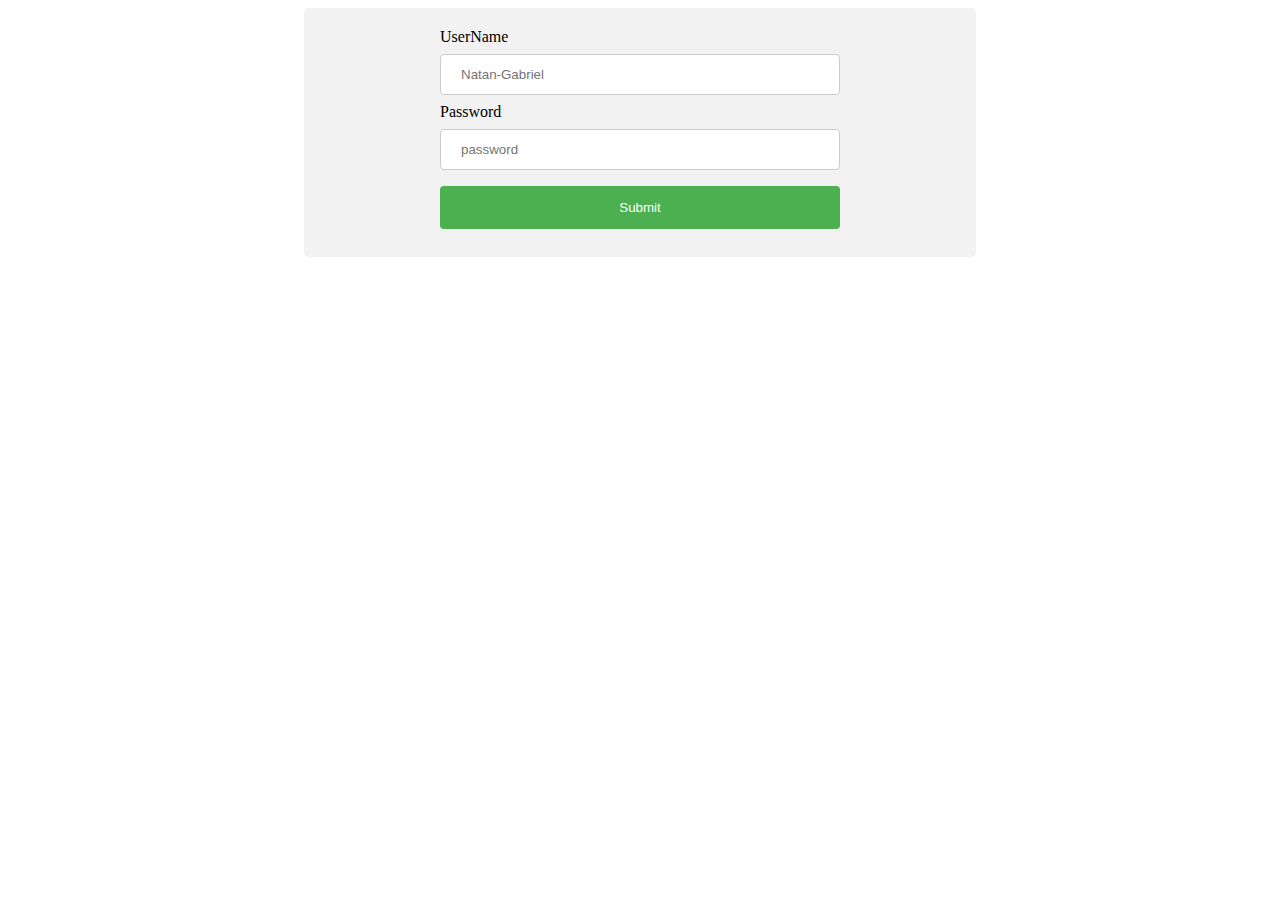
<file: JSP/lab8v12/web/index.html>
<!DOCTYPE html>
<html>
<head>
    <meta charset="UTF-8">
    <title>Insert title here</title>
    <style>
        form {
            margin-left: auto;
            margin-right: auto;
            width: 400px;
        }
        submit {
            margin-left: auto;
            margin-right: auto;

        }
    </style>
    <link rel="stylesheet" type="text/css" href="style.css">
</head>
<body>
<!--
<form action="LoginController" method="post">
    Enter username : <input type="text" name="username"> <BR>
    Enter password : <input type="password" name="password"> <BR>
    <input type="submit" value="Login"/>
</form>
-->
    <div>
        <form action="LoginController" method="post">
            <label for="username">UserName</label>
            <input type="text" id="username" name="username" placeholder="Natan-Gabriel">

            <label for="password">Password</label>
            <input type="password" id="password" name="password" placeholder="password">

            <input type="submit" value="Submit">
        </form>
    </div>


</body></html>
</file>
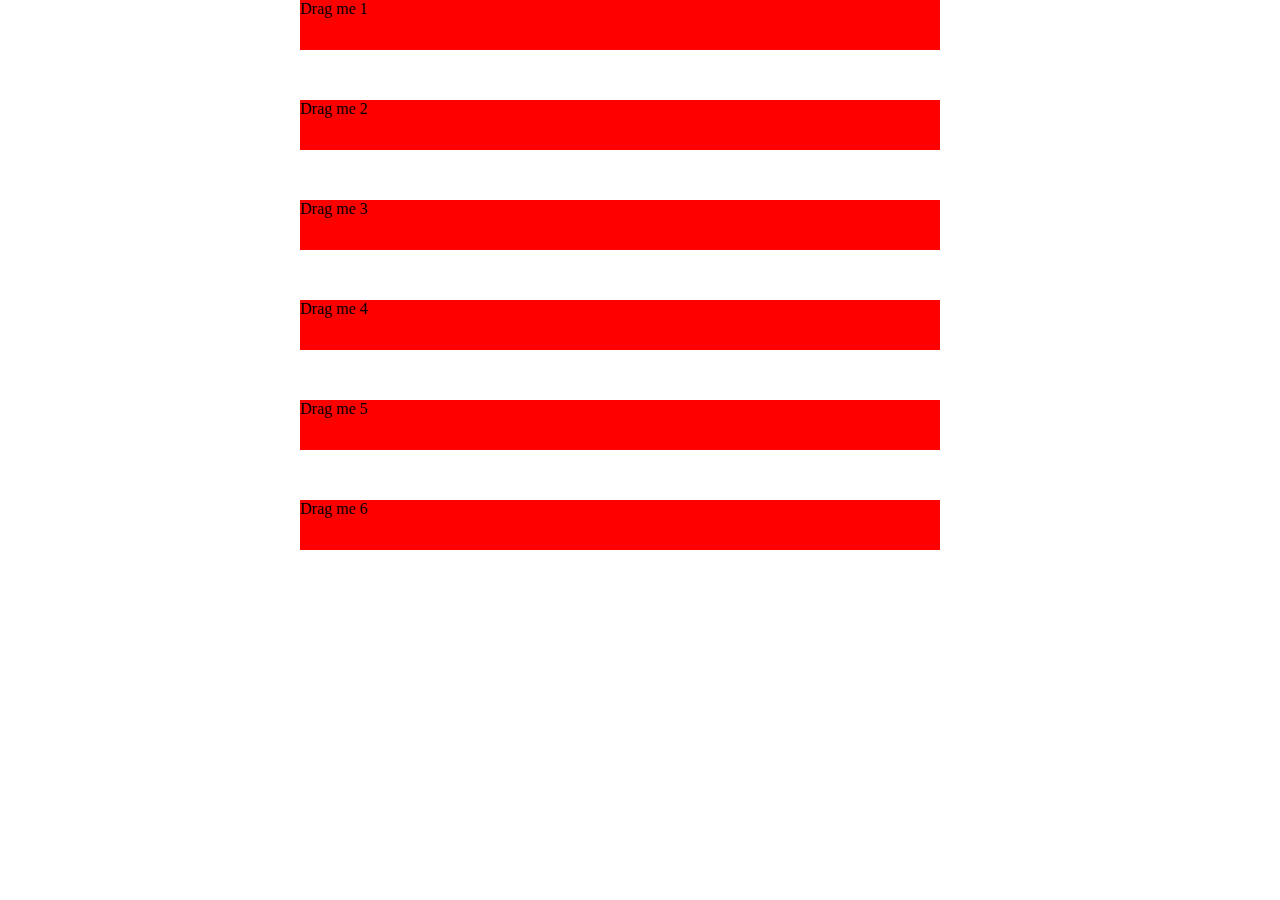
<file: Drag and drop (jquery)/Drag and drop.html>
<!doctype html> 
<html> 
<head> 
<script src="jquery-2.0.3.js"></script>
<style> 
.dragit
  {
	position:absolute;
    background: red;
    width: 50%;
    height: 50px;
    cursor: move;
    position: relative;
  }

</style>
</head>
<body>
<div class="dragit" id="dragit1">Drag me 1</div>
<div class="dragit" id="dragit2">Drag me 2</div>
<div class="dragit" id="dragit3">Drag me 3</div>
<div class="dragit" id="dragit4">Drag me 4</div>
<div class="dragit" id="dragit5">Drag me 5</div>
<div class="dragit" id="dragit6">Drag me 6</div>
</body>

<script>
l=["#dragit1","#dragit2","#dragit3","#dragit4","#dragit5","#dragit6"];
ltop=[0,100,200,300,400,500];

$(document).ready(function(){
	for(var i=0;i<l.length;i++){
        $(l[i]).css({position:'absolute',top: ltop[i], left: 300});
        }
});

function mouseUpController(divId){

	var pos = $(divId).first().position().top;
	var new_index=Math.floor(pos/100);
	var old_index = l.indexOf(divId);
	//if(a>p11){
	//	p11+=1;
	//}
	l=array_move(l,old_index,new_index);

	for(var i=0;i<l.length;i++){
		$(l[i]).animate({top: ltop[i], left: 300});
        }
};


function mouseDownController(divId){
	var a = l.indexOf(divId);
	l=array_move(l,a,0);

	for(var i=1;i<l.length;i++){
		$(l[i]).animate({top: ltop[i], left: 300},800);
	}
};

//function to move an element from an old_position to a new_position
function array_move(arr, old_index, new_index) {
    if (new_index >= arr.length) {
        var k = new_index - arr.length + 1;
        while (k--) {
            arr.push(undefined);
        }
    }
    arr.splice(new_index, 0, arr.splice(old_index, 1)[0]);
    return arr; 
};


$('div').mousedown(function(e){
	mouseDownController('#'+$(e.target).attr('id'));
	var dr = $(this).addClass("drag");
	//height = dr.outerHeight();
	//width = dr.outerWidth();
	ypos = dr.offset().top - e.pageY,//position in stack
	xpos = dr.offset().left - e.pageX;
	$('div').mousemove( function(e){ 
		var itop = e.pageY + ypos;
		var ileft = e.pageX + xpos ;
		if(dr.hasClass("drag")){
			dr.offset({top: itop,left: ileft});
		}
	}).mouseup(function(e){
			dr.removeClass("drag");
			mouseUpController('#'+$(e.target).attr('id'));

	});
});
</script>
</html>
</file>
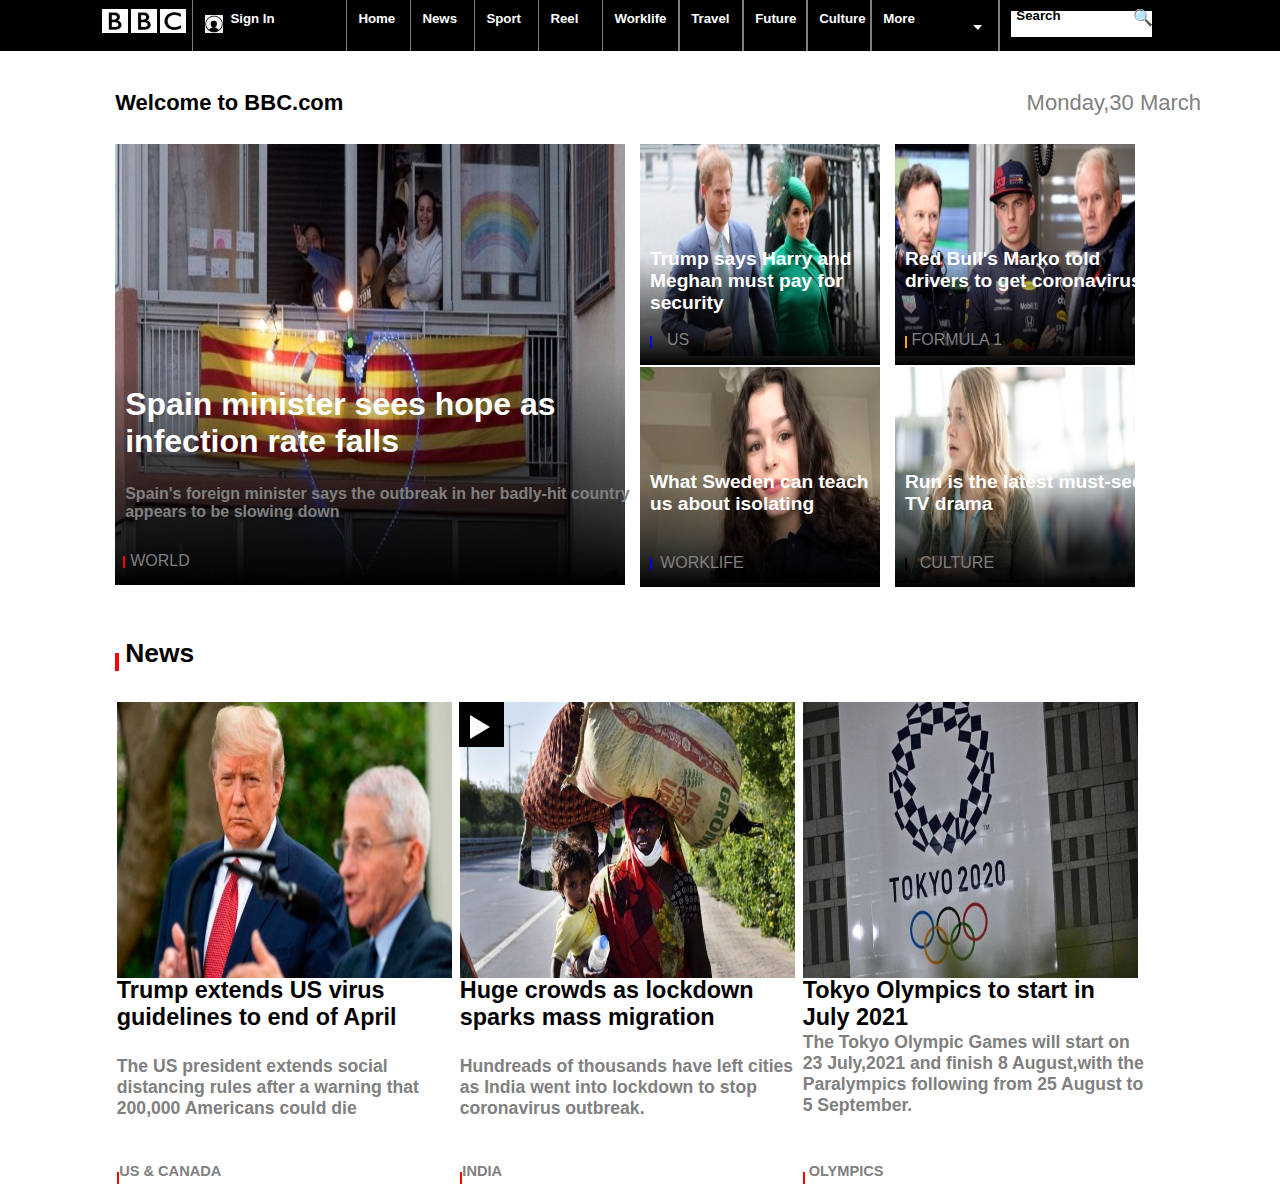
<file: Fake BBC/MainPage.html>
<!DOCTYPE html>
<html>

<head>
    <title>BBC-Homepage</title>
    <link rel="stylesheet" type="text/css" href="cssfile.css">
</head>

<body>

  


<div style="position:absolute;z-index:1;width:100%;height:5.7%;top:0%;left:0%;background-color:black;">
   <div style="position:absolute;top:18%;left:8%;"><img src="logo.png"></div>
	<div style="position:absolute;left:15%;width:0.1%;height:100%;background-color:grey;"></div>
  <div style="position:absolute;top:30%;left:16%;"><img src="icon.png" width="18" height="18"></div>
  <div style="position:absolute;top:-22%;left:18%;"><font color="white"><font face="Arial"><h5>Sign In</h5></font></font></div>
  	<div style="position:absolute;left:27%;width:0.1%;height:100%;background-color:grey;"></div>
  <div style="position:absolute;top:-22%;left:28%;margin-right:100px;"><font color="white"><font face="Arial"><h5>Home</h5></font></font></div>
	<div style="position:absolute;left:32%;width:0.1%;height:100%;background-color:grey;"></div>
  <div style="position:absolute;top:-22%;left:33%;margin-right:100px;"><font color="white"><font face="Arial"><h5>News</h5></font></font></div>
	<div style="position:absolute;left:37%;width:0.1%;height:100%;background-color:grey;"></div>
  <div style="position:absolute;top:-22%;left:38%;margin-right:100px;"><font color="white"><font face="Arial"><h5>Sport</h5></font></font></div>
	<div style="position:absolute;left:42%;width:0.1%;height:100%;background-color:grey;"></div>
  <div style="position:absolute;top:-22%;left:43%;margin-right:100px;"><font color="white"><font face="Arial"><h5>Reel</h5></font></font></div>
	<div style="position:absolute;left:47%;width:0.1%;height:100%;background-color:grey;"></div>
  <div style="position:absolute;top:-22%;left:48%;margin-right:100px;"><font color="white"><font face="Arial"><h5>Worklife</h5></font></font></div>
	<div style="position:absolute;left:53%;width:0.1%;height:100%;background-color:grey;"></div>
  <div style="position:absolute;top:-22%;left:54%;margin-right:100px;"><font color="white"><font face="Arial"><h5>Travel</h5></font></font></div>
	<div style="position:absolute;left:58%;width:0.1%;height:100%;background-color:grey;"></div>
  <div style="position:absolute;top:-22%;left:59%;margin-right:100px;"><font color="white"><font face="Arial"><h5>Future</h5></font></font></div>
	<div style="position:absolute;left:63%;width:0.1%;height:100%;background-color:grey;"></div>
  <div style="position:absolute;top:-22%;left:64%;margin-right:100px;"><font color="white"><font face="Arial"><h5>Culture</h5></font></font></div>
	<div style="position:absolute;left:68%;width:0.1%;height:100%;background-color:grey;"></div>
  <div style="position:absolute;top:-22%;left:69%;margin-right:100px;"><font color="white"><font face="Arial"><h5>More</h5></font></font></div>
  <div style="position:absolute;width: 0;height: 0;border-left: 5px solid transparent;border-right:4px solid transparent;border-top: 5px solid;top:48%;left:76%;color:white;"></div>
	<div style="position:absolute;left:78%;width:0.1%;height:100%;background-color:grey;"></div>
  <div style="position:absolute;width:11%;height:50%;top:22%;left:79%;background-color:white;"></div>
  <div style="position:absolute;top:-28%;left:79.4%;margin-right:100px;"><font color="black"><font face="Arial"><h5>Search</h5></font></font></div>
  <div style="position:absolute;top:15%;left:88.5%;">&#128269;</div>

</div>



  <div style="font-family: Arial,Helvetica,freesans,sans-serif;font-size:1.375rem;position: absolute;left:9%;top:10%"><b>Welcome to BBC.com</b> <span style="margin-left:52.9%;"><font color="grey" style="font-weight: 10;">Monday,30 March</font></div>
  <!-- <div style="position: absolute;left:9%;top:8%;"><h2><b>Welcome to BBC.com</b></h2></div> -->
  <!-- <div style="position: absolute;right:9%;top:8%;"><h2><b>Monday,30 March</b></h2></div> -->



  <div class="menu">
  <div class="row"> 
  <div class="column">
    <div class="container">
    <div class='slideshow-wrapper' style="width:100%;height:200%"> <!-- <div class="i11"> -->
    <img src="image1.jpg" style="width:100%;height:100%">
    </div>
    <div class="title-for11"><h1 align="left">Spain minister sees hope as infection rate falls</h1></div>
    <div class="subtitle-for11"><h4 align="left">Spain's foreign minister says the outbreak in her badly-hit country appears to be slowing down</h4></div>
    <div class="sign-for11" style="background-color:red;"></div>
    <div class="topic-for11">WORLD</div>
    </div>
  </div>
  <div class="column">
  	<div class="row"> 
    		<div class="column">
		<div class="container">

    		<div class='slideshow-wrapper'>
			<img src="image2.jpg" style="width:100%;height:96%">
			</div>
			<div class="title-for12"><h2 align="left">Trump says Harry and Meghan must pay for security</h2></div>
			<div class="sign-for12" style="background-color:blue;"></div>
			<div class="topic-for12-0">US</div>
        	</div>
		</div>
        	<div class="column">
		<div class="container">
			<div class='slideshow-wrapper'>
        		<img src="image3.jpg" style="width:100%;height:96%;">
			</div>
			<div class="title-for12"><h2 align="left">Red Bull's Marko told drivers to get coronavirus</h2></div>
			<div class="sign-for12" style="background-color:orange;"></div>
			<div class="topic-for12">FORMULA 1</div>
        	</div>
        	</div>
    	</div>
    	<div class="row"> 
    		<div class="column">
		<div class="container">
			<div class='slideshow-wrapper'>
    			<img src="image4.jpg" style="width:100%;height:98%">
			</div>
			<div class="title-for12"><h2 align="left">What Sweden can teach us about isolating</h2></div>
			<div class="sign-for12" style="background-color:blue;"></div>
			<div class="topic-for12">WORKLIFE</div>
        	</div>
        	</div>
        	<div class="column">
			<div class="container">
			<div class='slideshow-wrapper'>
        		<img src="image5.jpg" style="width:100%;height:98%">
			</div>
			<div class="title-for12"><h2 align="left">Run is the latest must-see TV drama </h2></div>
			<div class="sign-for12" style="background-color:black;"></div>
			<div class="topic-for12">CULTURE</div>
        	</div>
        	</div>
    	</div>
  </div>
  </div>  
  </div>
	

  <div class="delimiter" style="position: absolute;left:9%;top:-13%">
	<div class="sign-delimiter" style="background-color:red;top: 85.5%;"></div>
	<div class="topic-delimiter" style="font-family: Arial,Helvetica,freesans,sans-serif;font-size:1.1rem;top: 81.5%;"><h2>News</h2></div>
  </div>
<div class="news-menu">
  <div class="row-for2"> 
  	<div class="column-for2">
    		<img src="image6.jpg" style="width:100%;height:125%">
                <div class="square" style="position:absolute;top:0%;left:33.8%;"></div>
      		<div class="triangle-right" style="position:absolute;top:6%;left:34.8%;"></div>
	</div>
  	<div class="column-for2">
    		<img src="image7.jpg" style="width:100%;height:125%">

  	</div>  
  	<div class="column-for2">
    		<img src="image8.jpg" style="width:100%;height:125%">
	</div>
   </div>
</div>

<div class="news-menu1">
  <div class="row-for2"> 
  	<div class="column-for2">
		<div class="title-for21"><h3>Trump extends US virus guidelines to end of April</h3></div>
		<div class="subtitle-for21"><h4>The US president extends social distancing rules after a warning that 200,000 Americans could die</h4></div>
    		<div class="sign-for21" style="background-color:red;"></div>
		<div class="topic-for21" style="left:1%;"><h5>US & CANADA</h5></div>
	</div>
  	<div class="column-for2">
		<div class="title-for21"><h3>Huge crowds as lockdown sparks mass migration</h3></div>
		<div class="subtitle-for21"><h4>Hundreads of thousands have left cities as India went into lockdown to stop coronavirus outbreak.</h4></div>
    		<div class="sign-for21" style="background-color:red;"></div>
		<div class="topic-for21" style="left:34.1%;"><h5>INDIA</h5></div>
	</div>  
  	<div class="column-for2">
    		<div class="title-for21"><h3>Tokyo Olympics to start in July 2021</h3></div>
		<div class="subtitle-for23"><h4>The Tokyo Olympic Games will start on 23 July,2021 and finish 8 August,with the Paralympics following from 25 August to 5 September.</h4></div>
    		<div class="sign-for21" style="background-color:red;"></div>
		<div class="topic-for21" style="left:67.5%;"><h5>OLYMPICS</h5></div>
	</div>
   </div>
</div>

    


</body>

</html>
</file>
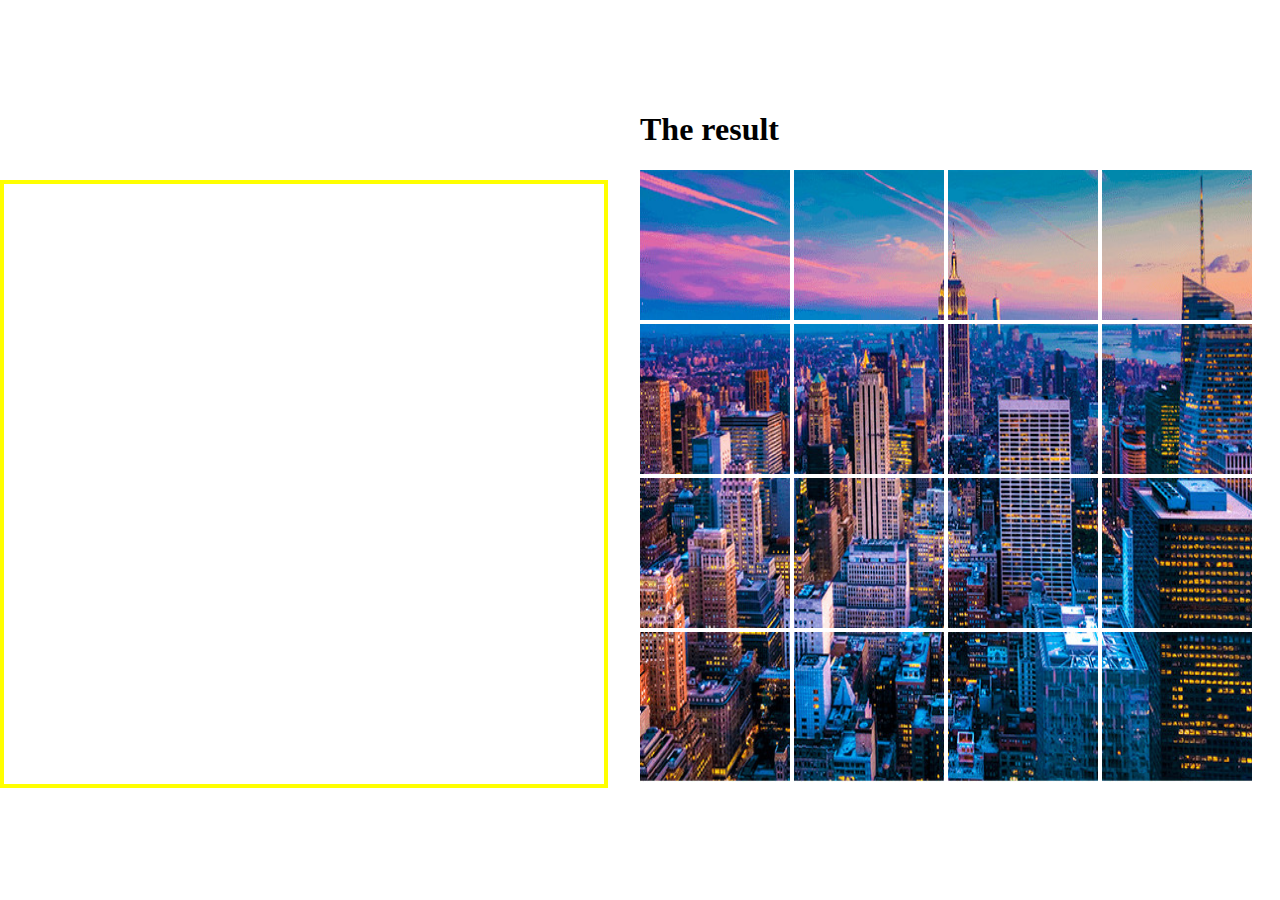
<file: New York Puzzle/New York Puzzle.html>
<!DOCTYPE html>
<html>
<head>
<title>PUZZLE</title>
<style>
canvas {
	width:600px;
	height:600px;
    border: 4px solid yellow ;

}
body,div {width:100%;}

</style>
</head>
<body>


<div style="width:100%;">

<div style="text-align:center; height:10px">
<h1 id="message"></h1>
</div>

<div style="position:absolute;left:0%;top:10%;"><h1 id="moves"></h1></div>


<div style="position:absolute;left:0%;top:20%">
<canvas id="canvas" height="600px" width="600px"></canvas>
</div>


<div style="position:absolute;left:50%;top:10%">
<h1>The result</h1>
<div>
<img src="newyork1.jpg" id="elem1" width="150" height="150">
<img src="newyork2.jpg" id="elem2" width="150" height="150">
<img src="newyork3.jpg" id="elem3" width="150" height="150">
<img src="newyork4.jpg" id="elem4" width="150" height="150">
</div>
<div>
<img src="newyork5.jpg" id="elem5" width="150" height="150">
<img src="newyork6.jpg" id="elem6" width="150" height="150">
<img src="newyork7.jpg" id="elem7" width="150" height="150">
<img src="newyork8.jpg" id="elem8" width="150" height="150">
</div>
<div>
<img src="newyork9.jpg" id="elem9" width="150" height="150">
<img src="newyork10.jpg" id="elem10" width="150" height="150">
<img src="newyork11.jpg" id="elem11" width="150" height="150">
<img src="newyork12.jpg" id="elem12" width="150" height="150">
</div>
<div>
<img src="newyork13.jpg" id="elem13" width="150" height="150">
<img src="newyork14.jpg" id="elem14" width="150" height="150">
<img src="newyork15.jpg" id="elem15" width="150" height="150">
<img src="newyork16.jpg" id="elem16" width="150" height="150">
</div>

</div>


</div>


<script>
var canvas=document.getElementById("canvas");
var ctx = canvas.getContext("2d");
var empty=16;
var moves=-1;
function shuffle(array) {
	  var currentIndex = array.length
	  var temporaryValue, randomIndex;

	  while (0 !== currentIndex) {

	    randomIndex = Math.floor(Math.random() * currentIndex);
	    currentIndex -= 1;

	    temporaryValue = array[currentIndex];
	    array[currentIndex] = array[randomIndex];
	    array[randomIndex] = temporaryValue;
	  }

	  return array;
	}
var ar=[1,2,3,4,5,6,7,8,9,10,11,12,13,14,15,0];
im=shuffle([1,2,3,4,5,6,7,8,9,10,11,12,13,14,15,0]);

for(var i=0;i<=15;i++){
	if(im[i]==0)
		empty=i+1;
}

var restart=0;
function won(){
	m=document.getElementById("message");
	m.innerHTML="You won";
	restart=1;
	moves=-1;
}

function draw(){
	moves++;
	mov=document.getElementById("moves");
	mov.innerHTML="MOVES: "+ moves.toString();
	m=document.getElementById("message");
	m.innerHTML="";
    var t;
    t=0;
    if(restart==1){
	
	    im=shuffle([1,2,3,4,5,6,7,8,9,10,11,12,13,14,15,0]);
		for(var i=0;i<=15;i++){
			if(im[i]==0)
				empty=i+1;
		}
		
	    ctx.clearRect(0,0,600,600);
	    restart=0;
    }
	
	for(var i=0;i<=3;i++){
    	for(var j=0;j<=3;j++){
    		   component(i,j);    		
    	}
    }
	
	for(var i=0;i<=15;i++){
		if(im[i]!=ar[i])
			t=1;	
	}

	if(t==0){
		won();
	}
	
}

function component(x, y) {
    
    var text="elem";
    z=x+4*y;
    z=im[z];
    text=text+z.toString();
    if(z!=0)
    {
    	var img=document.getElementById(text);
    	var pat=ctx.createPattern(img,"repeat");
    	ctx.fillStyle=pat;
    }
    
    else
    {
    	ctx.fillStyle="white";
    }
    
    ctx.fillRect(150*x,150*y,150,150);    
}

function moveup() {
	ctx.clearRect(0,0,600,600);
	if(restart==1)
		{
		draw();
		return;
		}
    if(empty==13||empty==14||empty==15||empty==16){
    	moves--;
    	draw();
    } 
    else{
    	text="elem";
    	var curr=empty;
    	empty=empty+4;
    	var next=empty;
        im[curr-1]=im[next-1];
        im[next-1]=0;
        draw();
    	
    }
}

function movedown() {
	ctx.clearRect(0,0,600,600);
	if(restart==1)
	{
	draw();
	return;
	}
	if(empty==1||empty==2||empty==3||empty==4) {
		moves--;
		draw();
    }
    else{
    	text="elem";
    	var curr=empty;
    	empty=empty-4;
    	var next=empty;
        im[curr-1]=im[next-1];
        im[next-1]=0;
        draw();
        
    }
}

function moveleft() {
	ctx.clearRect(0,0,600,600);
	
	if(restart==1)
	{
		draw();
		return;
	}
	if(empty==16||empty==12||empty==8||empty==4) {
		moves--;  
		draw();
	    }
	else{
		text="elem";
		var curr=empty;
		empty=empty+1;
		var next=empty;
		im[curr-1]=im[next-1];
		im[next-1]=0;
		draw();
		
  
	}
}

function moveright() {
	ctx.clearRect(0,0,600,600);
	if(restart==1)
	{
	moves--;
	draw();
	return;
	}
    if(empty==1||empty==5||empty==9||empty==13) {
	    moves--;
	    draw();
    }
	else{
		text="elem";
		var curr=empty;
		empty=empty-1;
		var next=empty;
		im[curr-1]=im[next-1];
		im[next-1]=0;
		draw();
	}
}

window.addEventListener('keydown', function (e) {
    key = e.keyCode;
    if(key==37){
    	e.preventDefault();
    	moveleft();
    }
    if(key==38){
    	e.preventDefault();
    	moveup();
    }
    if(key==39){
    	e.preventDefault();
    	moveright();
    }
    if(key==40){
    	e.preventDefault();
    	movedown();
    }
	if(key==13){
		e.preventDefault();
		init();
	}
    
});

function init(){
draw();
}

</script>

</body>

</html>
</file>
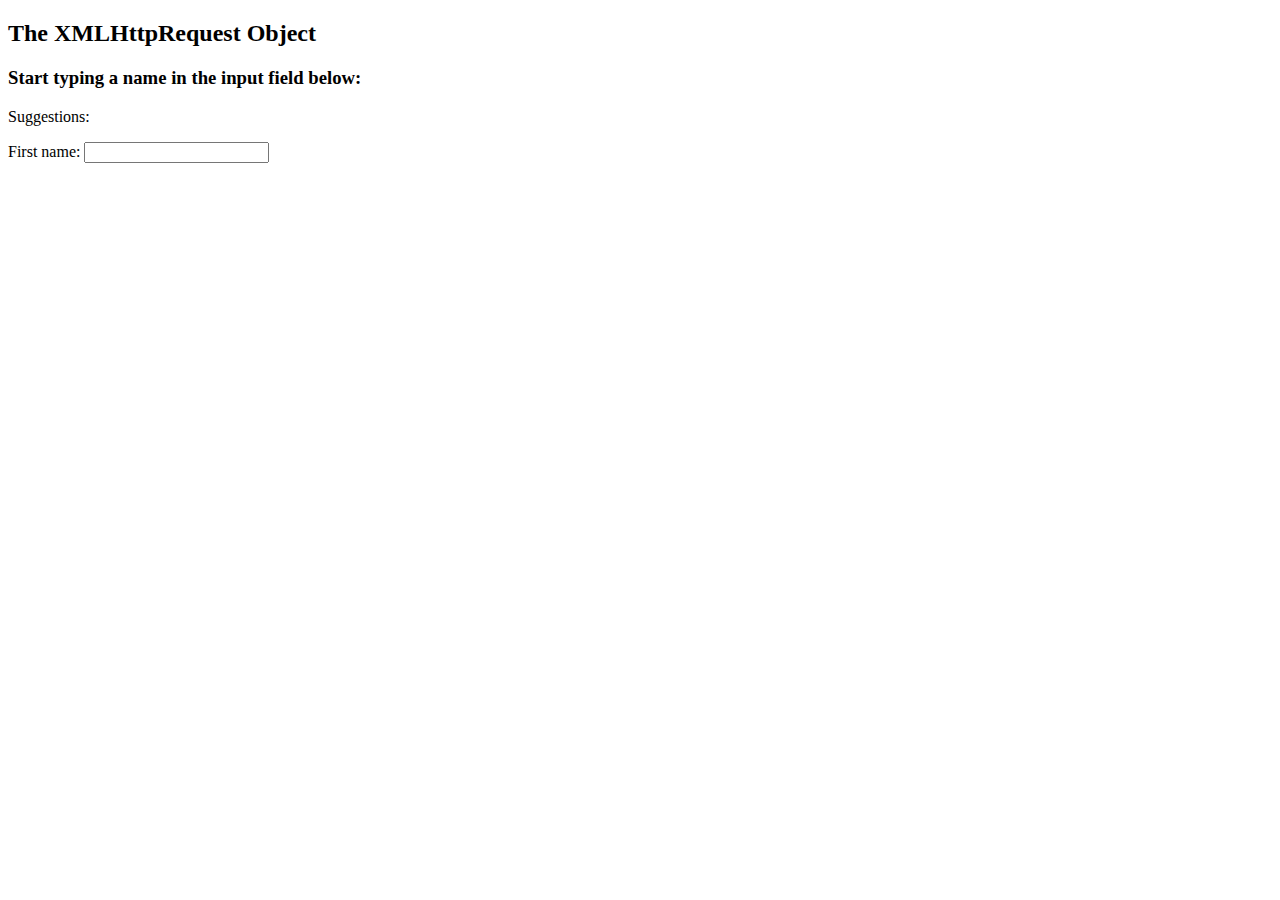
<file: PHP/clientver1.html>
<!DOCTYPE html>
<html>
<body>

<h2>The XMLHttpRequest Object</h2>

<h3>Start typing a name in the input field below:</h3>

<p>Suggestions: <span id="txtHint"></span></p> 

<p>First name: <input type="text" id="txt1" onkeyup="showHint(this.value)"></p>

<script>
function showHint(str) {
  var xhttp;
  if (str.length == 0) { 
    document.getElementById("txtHint").innerHTML = "";
    return;
  }
  xhttp = new XMLHttpRequest();
  xhttp.onreadystatechange = function() {
    if (this.readyState == 4 && this.status == 200) {
      document.getElementById("txtHint").innerHTML = this.responseText;
    }
  };
  xhttp.open("GET", "C:\MAMP\htdocs\clientver2.php?q="+str, true);//xhttp.open("GET", "gethint.php?q="+str, true);
  xhttp.send();   
}
</script>

</body>
</html>










<!--<!DOCTYPE html>
<html>
<body>

<form action="" method="post">
<p>1-st number: <input type="text" name="number1" /></p>
<p>2-nd number: <input type="text" name="number2" /></p>
<p><input type="submit"/></p>

<a href="" onclick="myAjax()" class="deletebtn">Delete</a>
<div id="div1">aa</div>
<script src="https://ajax.googleapis.com/ajax/libs/jquery/3.3.1/jquery.min.js"></script>
<script>
function myAjax() {
	 document.write("staaaaaaaaaaaaaaaaaaaaart");
	 document.getElementById("div1").innerHTML = "imiiiiiiiiiiiiiiiiiiiiii!";
      $.ajax({
           type: "POST",
           url: 'C:\MAMP\htdocs\clientver2.php',//'your_url/ajax.php',
           data:{action:'call_this'},
           success:function(html) {
             document.write(1);
           }

      });
	  document.write("staaaaaaaaaaaaaaaaaaaaart");
 }
</script>

</body>
</html>-->
</file>
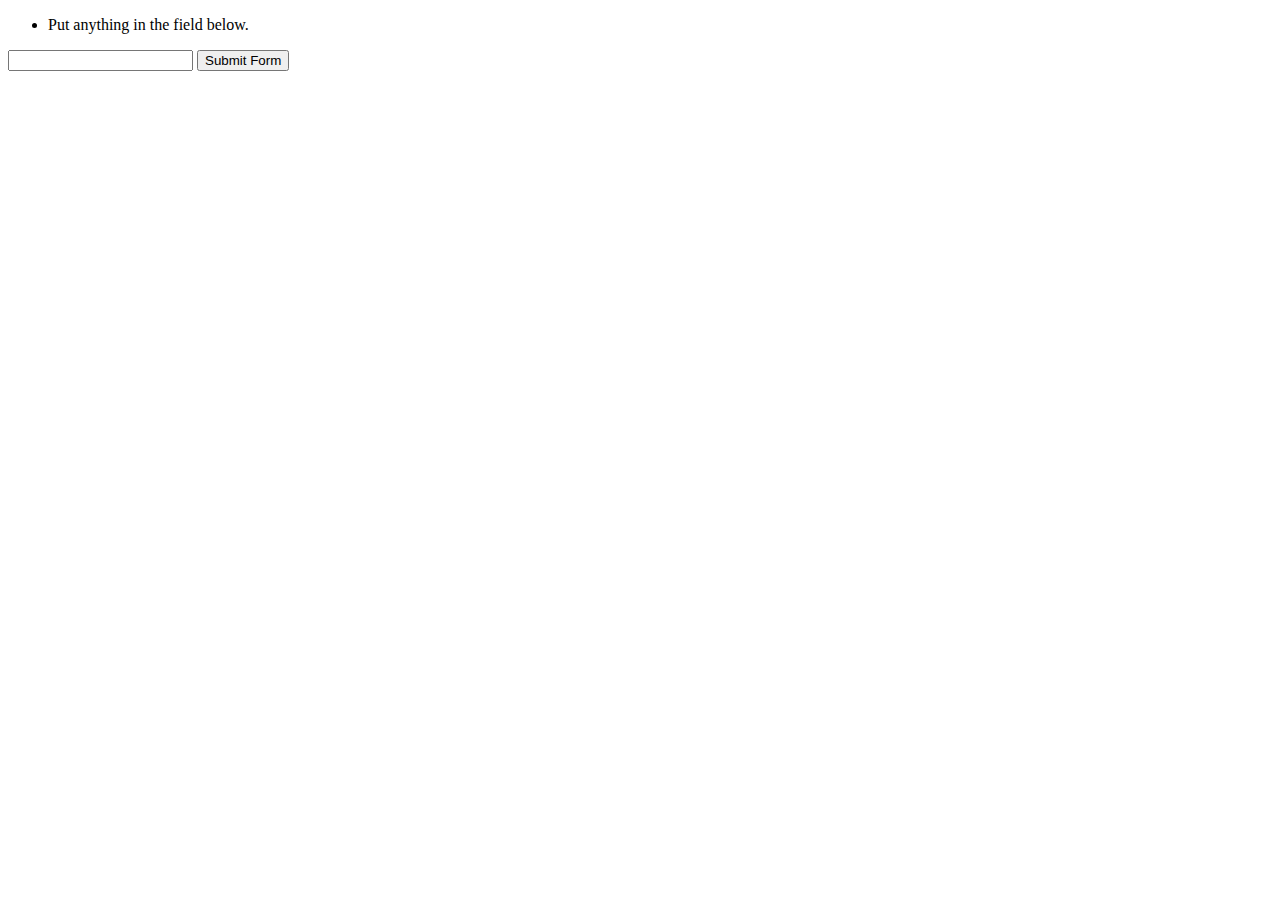
<file: PHP/clientver3.html>
<!DOCTYPE HTML>
<html>
<head>
	<meta http-equiv="Content-Type" content="text/html; charset=UTF-8">
	<title>Ajax Example</title>
	<script src="jquery-2.0.3.js"></script>
</head>
<body>
	<ul id="info1">
		<li>Put anything in the field below.</li>
	</ul>
	<form id="form1">
		<input type="text" name="field1" id="field1">
		<input type="submit" name="submit" id="submit" value="Submit Form">
	</form>
	<script>
	$('#form1').submit(function(event) {
		event.preventDefault();
		$.ajax({
			type: 'POST',
			url: 'C:\MAMP\htdocs\serverver3.php',
			data: $(this).serialize(),
			dataType: 'json',
			success: function (data) {
				console.log(data);
				$('#info1').html(data.msg);
			}
		});
	});
	</script>
</body>
</html>
</file>
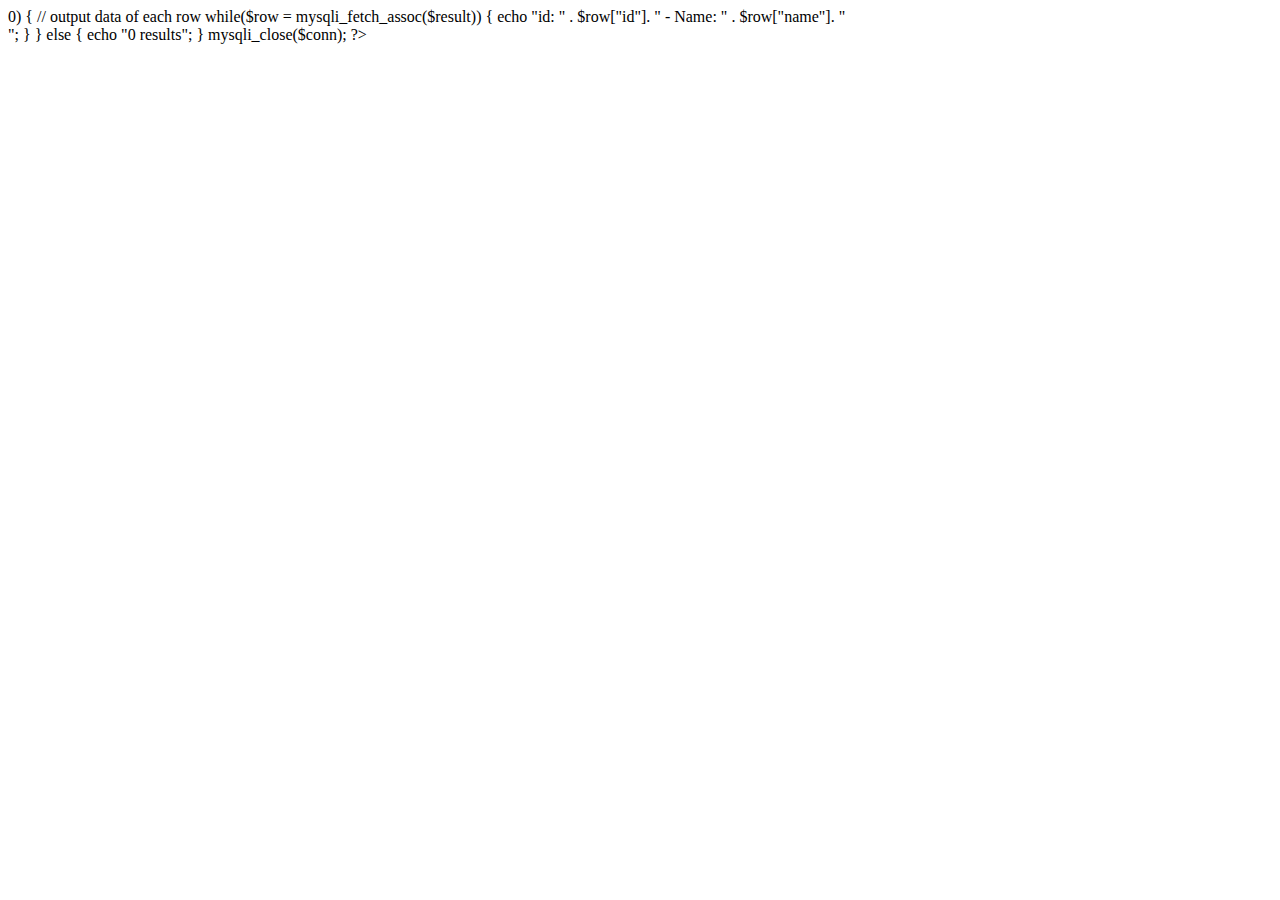
<file: PHP/lab7v1.html>
<!DOCTYPE html>
<html>
<body>

<?php
$servername ="localhost";
$username = "root";
$password = "password";
$dbname = "db";

// Create connection
$conn = mysqli_connect($servername, $username, $password, $dbname);
// Check connection
if (!$conn) {
    die("Connection failed: " . mysqli_connect_error());
}

$sql = "SELECT id, name FROM cities;";
$result = mysqli_query($conn, $sql);
print mysqli_num_rows($result);
if (mysqli_num_rows($result) > 0) {
    // output data of each row
    while($row = mysqli_fetch_assoc($result)) {
		
        echo "id: " . $row["id"]. " - Name: " . $row["name"]. "<br>";
    }
} else {
    echo "0 results";
}

mysqli_close($conn);
?>

</body>
</html>
</file>
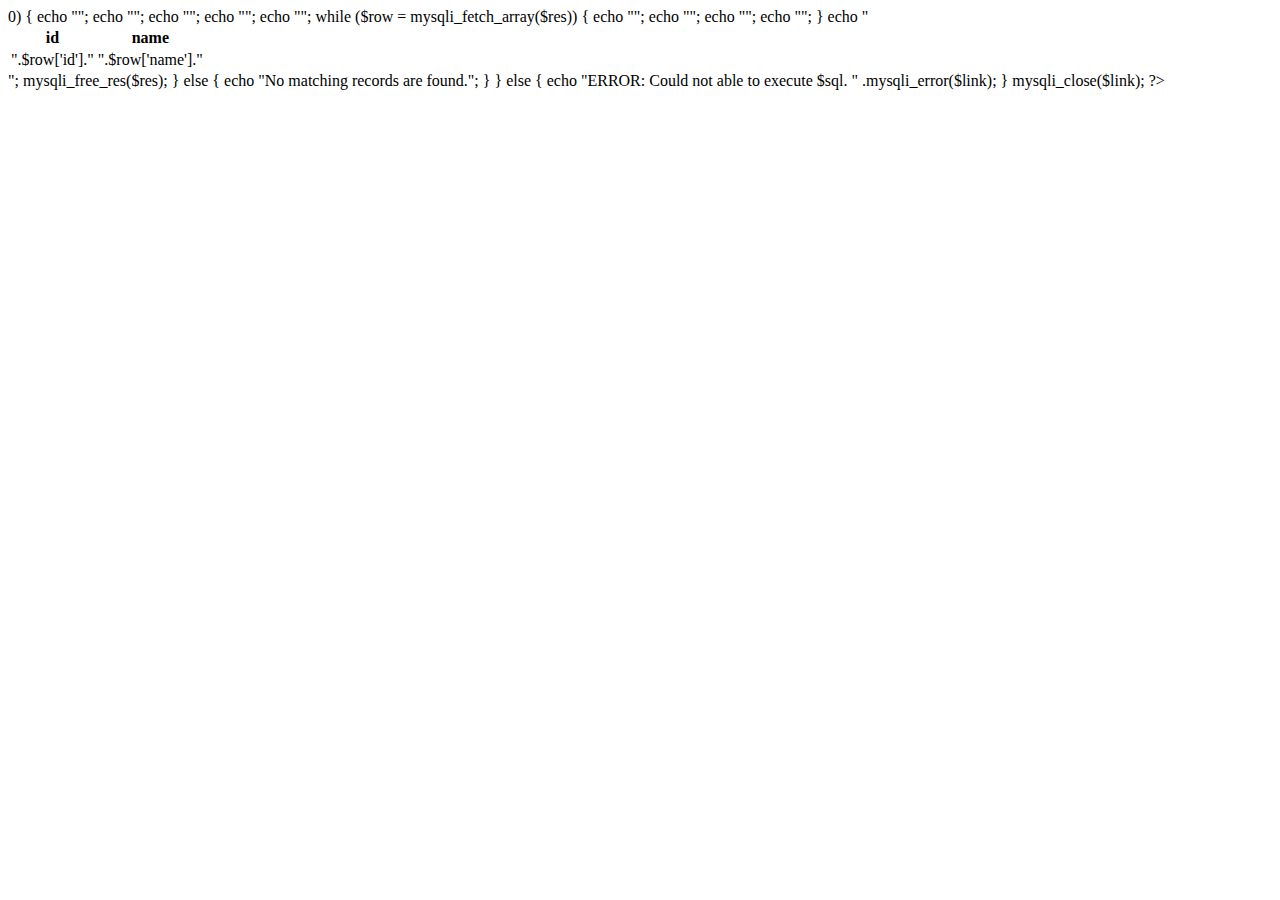
<file: PHP/lab7v2.html>
<!DOCTYPE html>
<html>
<body>


<?php  
$link = mysqli_connect("localhost", "root", "password", "db"); 
  
if ($link == = false) { 
    die("ERROR: Could not connect. "
                .mysqli_connect_error()); 
} 
  
$sql = "SELECT * FROM cities;"; 
if ($res = mysqli_query($link, $sql)) { 
    if (mysqli_num_rows($res) > 0) { 
        echo "<table>"; 
        echo "<tr>"; 
        echo "<th>id</th>"; 
        echo "<th>name</th>";  
        echo "</tr>"; 
        while ($row = mysqli_fetch_array($res)) { 
            echo "<tr>"; 
            echo "<td>".$row['id']."</td>"; 
            echo "<td>".$row['name']."</td>"; 
            echo "</tr>"; 
        } 
        echo "</table>"; 
        mysqli_free_res($res); 
    } 
    else { 
        echo "No matching records are found."; 
    } 
} 
else { 
    echo "ERROR: Could not able to execute $sql. "
                                .mysqli_error($link); 
} 
mysqli_close($link); 
?> 
</body>
</html>
</file>
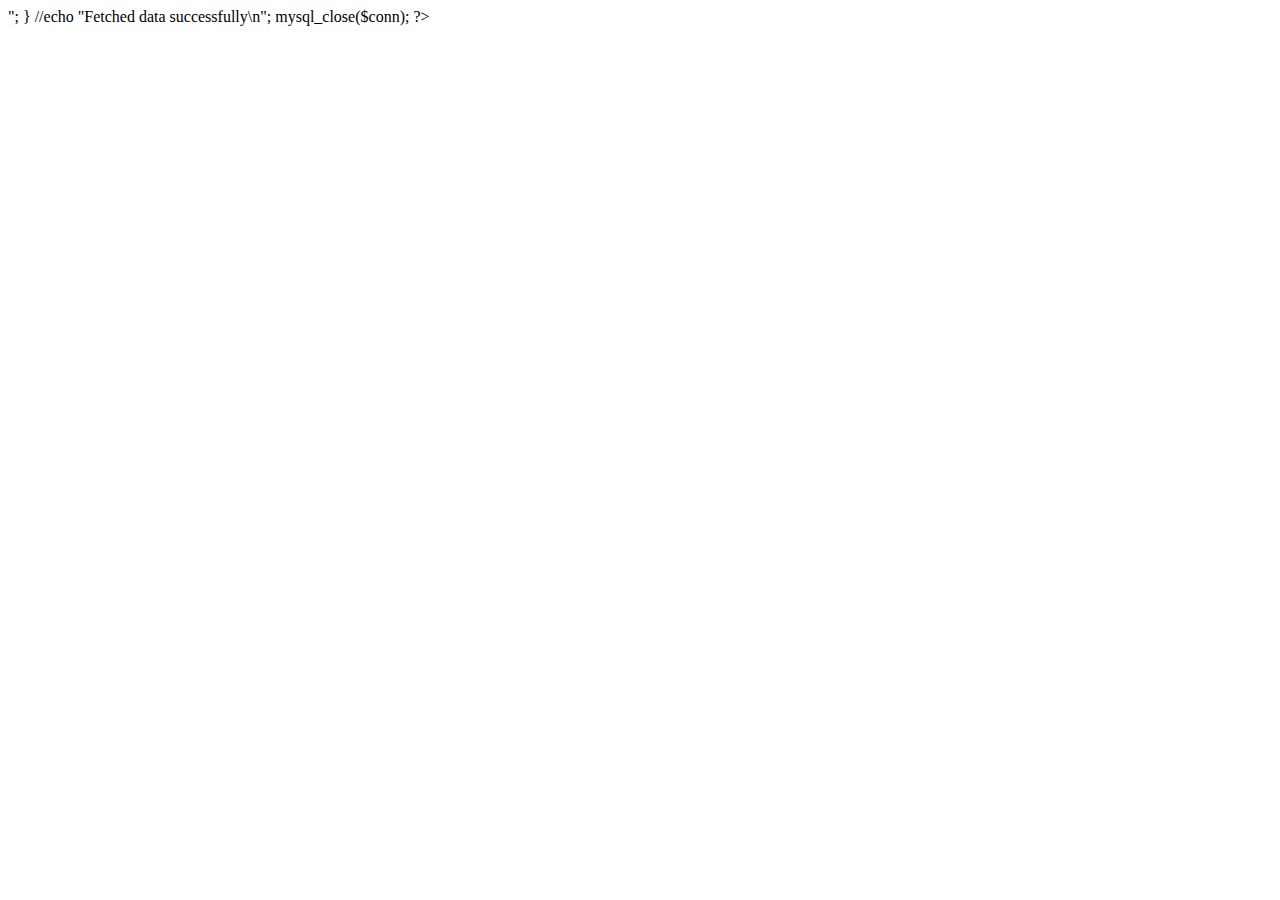
<file: PHP/lab7v3.html>
<!DOCTYPE html>
<html>
<body>


<?php
   $dbhost = 'localhost:3036';
   $dbuser = 'root';
   $dbpass = 'password';
   
   $conn = mysql_connect($dbhost, $dbuser, $dbpass);
   
   if(! $conn ) {
      die('Could not connect: ' . mysql_error());
   }
   
   $sql = 'SELECT id, name FROM cities';
   mysql_select_db('db');
   $retval = mysql_query( $sql, $conn );
   
   if(! $retval ) {
      die('Could not get data: ' . mysql_error());
   }
   
   while($row = mysql_fetch_assoc($retval)) {
      echo "EMP ID :" . $row['id'] . "<br>";
   }
   
   //echo "Fetched data successfully\n";
   
   mysql_close($conn);
?>

</body>
</html>
</file>
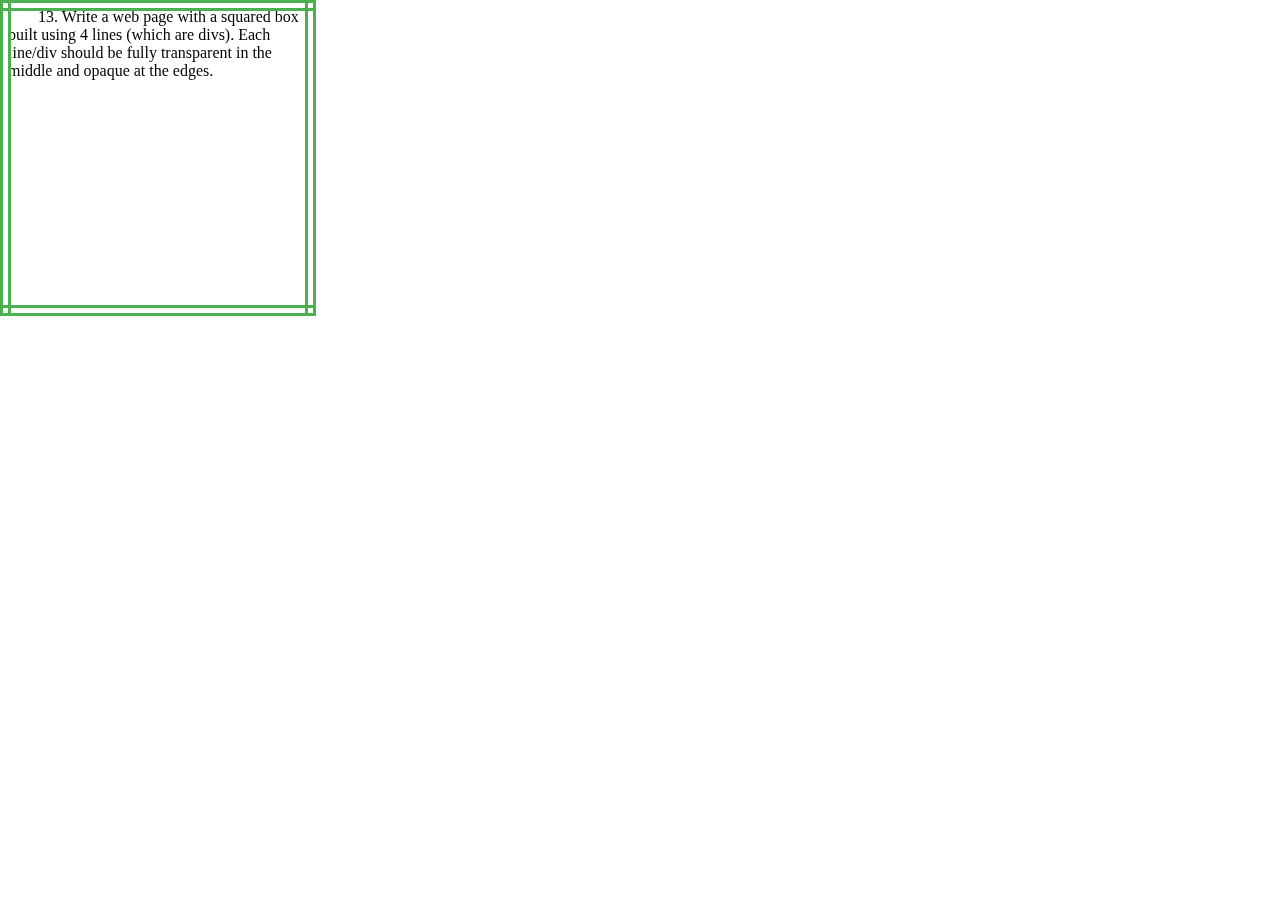
<file: Simple CSS/squared_box.html>
<!DOCTYPE html>
<html>

<head>
    <title>CSS Simple</title>
    <link rel="stylesheet" type="text/css" href="cssfile.css">
</head>

<body>
    
    <div class="problem13">
        13. Write a web page with a squared box built using 4 lines (which are divs). 
        Each line/div should be fully transparent in the middle and opaque at the edges.
    </div>
    <div class="lineTop"> </div>
    <div class="lineRight"> </div>
    <div class="lineLeft"> </div>
    <div class="lineBottom"> </div>


   

</body>

</html>
</file>
<file: JSP/lab8v12/web/style.css>
input[type=text],input[type=password], select {
    width: 100%;
    padding: 12px 20px;
    margin: 8px 0;
    display: inline-block;
    border: 1px solid #ccc;
    border-radius: 4px;
    box-sizing: border-box;
}


input[type=submit],.button {
    background-color: #4CAF50;
    width:100%;
    color: white;
    padding: 14px 20px;
    text-align: center;
    margin: 8px 0;
    border: none;
    border-radius: 4px;
    cursor: pointer;
}
.button1 {

    width:100%;
    background-color: #4CAF50; /* Green */
    border: none;
    color: white;
    padding: 20px;
    text-align: center;
    text-decoration: none;
    display: inline-block;
    font-size: 16px;
    margin: 4px 2px;
    cursor: pointer;
    border-radius: 12px;

}
.logout {
    width:100%;
    background-color: red; /* Green */
    border: none;
    color: white;
    padding: 20px;
    text-align: center;
    text-decoration: none;
    display: inline-block;
    font-size: 16px;
    margin: 4px 2px;
    cursor: pointer;
    border-radius: 8px;
}

input[type=submit]:hover {
    background-color: #45a049;
}

div,table {
    width: 50%;
    margin: 0 auto;
    border-radius: 5px;
    background-color: #f2f2f2;
    padding: 20px;
}
</file>
<file: Fake BBC/cssfile.css>
html,body,tot,div,navbar,header1,hai
{
    width: 100%;
    height: 100%;
    
    
}


html,body
{
    width: 100%;
    height: 100%;
    margin: 0px;
    padding: 0px;
    max-width: 100%;
    overflow-x: hidden; 
 
}

.doc
{
    width: 100%;
    height: 100%;
    margin: 0px;
    padding: 0px;
    overflow-x: hidden; 
    overflow-y: hidden; 
}

ul.navbar {
  position:absolute;
  top:0%;
  left:0%;
  width:100%;
  height:5.7%;
  margin: 0;
  padding: 0;
  overflow: hidden;
  background-color: #333;
  list-style-type: none;
}

.triangle-down {
       position:absolute;
	width: 0;
	height: 0;
	border-left: 250px solid transparent;
	border-right: 250px solid transparent;
	border-top: 50px solid;
    color:grey;
}

.square {
  height: 45px;
  width: 45px;
  background-color: black;
}
.triangle-right {
	width: 0;
	height: 0;
	border-top: 12px solid transparent;
	border-left: 20px solid ;
	border-bottom: 12px solid transparent;
        color:white;
}


/*img {
    -moz-transform: scale(1);
    -ms-transform: scale(1);
    -o-transform: scale(1);
    -webkit-transform: scale(1);
    transform: scale(1)haidee;
}*/

.i11{
display:inline-block;
  
  display:inline-block;
  background: -moz-linear-gradient(top, rgba(0,0,0,0) 150%, black 200%); /* FF3.6+ */
  background: -webkit-gradient(linear, left top, left bottom, color-stop(150%,rgba(0,0,0,0.65)), color-stop(200%,black)); /* Chrome,Safari4+ */
  background: -webkit-linear-gradient(top, rgba(0,0,0,0) 150%,rgba(0,0,0,0.65) 200%); /* Chrome10+,Safari5.1+ */
  background: -o-linear-gradient(top, rgba(0,0,0,0) 150%,black 200%); /* Opera 11.10+ */
  background: -ms-linear-gradient(top, rgba(0,0,0,0) 150%,black 200%); /* IE10+ */
  background: linear-gradient(to bottom,150%,black 200%); /* W3C */
  

}



.i{
display:inline-block;
  
  display:inline-block;
  background: -moz-linear-gradient(top, rgba(0,0,0,0) 0%, rgba(0,0,0,0.65) 100%); /* FF3.6+ */
  background: -webkit-gradient(linear, left top, left bottom, color-stop(0%,rgba(0,0,0,0.65)), color-stop(100%,rgba(0,0,0,0))); /* Chrome,Safari4+ */
  background: -webkit-linear-gradient(top, rgba(0,0,0,0) 0%,rgba(0,0,0,0.65) 100%); /* Chrome10+,Safari5.1+ */
  background: -o-linear-gradient(top, rgba(0,0,0,0) 0%,rgba(0,0,0,0.65) 100%); /* Opera 11.10+ */
  background: -ms-linear-gradient(top, rgba(0,0,0,0) 0%,rgba(0,0,0,0.65) 100%); /* IE10+ */
  background: linear-gradient(to bottom,0%,black 100%); /* W3C */
  

}

img{
position:relative;
  z-index:-1;
  display:block;
}



.slideshow-wrapper {
    position:relative;
    float: left;
}

.slideshow-wrapper:before {
    content: '';
    position:absolute;
    top:0;
    left: 0;
    right: 0;
    bottom: 0;
    background: linear-gradient(to bottom, rgba(0,0,0,0) 50%,rgba(0,0,0,1) 100%);
    z-index: 0;
}




div.hai {
  position:absolute;
  width:100px;
  height:100px;
  top:0%;
  left:0%;
  background-color:black;
}

div.menu{
position:absolute;
top:16%;
width:82%;
height:24.5%;
left:9%;
right:9%;
}

div.news-menu{
position:absolute;
top:78%;
width:81%;
height:24.5%;
left:8.5%;
right:9%;
}

div.news-menu1{
position:absolute;
top:90%;
width:81%;
height:24.5%;
left:8.5%;
right:9%;
}

div.delimiter{
  position: absolute;
  top:-10%;
}

li {
  float: left;
  border-right:1px solid #bbb;
}

li:last-child {
  border-right: none;
}

li a {
  display: block;
  color: white;
  text-align: center;
  text-decoration: none;
  padding: 14px 16px;
}


.row,.column,.row-for2,.column-for2 {
  box-sizing: border-box;
}

.row {
  //padding: 4px;
  margin: 0px 0px 2px 0px;
  display: -ms-flexbox; /* IE 10 */
  display: flex;
  flex-wrap: wrap;
  
}

/* Create two equal columns that sits next to each other */
.column {

  flex: 40%;
  margin:0px 15px 0px 0px;
}
.container {
  position: relative;
  text-align: center;
  color: white;
}
.title-for11 {
  font-family: Arial,Helvetica,freesans,sans-serif;
  font-size: 1rem;
  font-weight: 100;
  position: absolute;
  top: 100%;
  left: 10px;

}
.subtitle-for11 {
  position: absolute;
  top: 145%;
  color:grey;
  left: 10px;
  font-family: Arial,Helvetica,freesans,sans-serif;
  font-weight: 100;
}
.sign-for11{
  position: absolute;
  top: 187%;
  left: 8px;
  height:12px;
  width:2px;
  
}
.topic-for11{
  position: absolute;
  top: 185%;
  left: 15px;
  height:28px;
  width:20px;
  font-family: Arial,Helvetica,freesans,sans-serif;
  font-weight: 100;
  color:grey;
  
}

.title-for12{
  font-family: Arial,Helvetica,freesans,sans-serif;
  font-size: 0.8rem;
  font-weight: 100;
  position: absolute;
  top: 40%;
  left: 10px;
}
.sign-for12{
  position: absolute;
  top: 87%;
  left: 10px;
  height:12px;
  width:2px;
  
}
.topic-for12-0{
  position: absolute;
  top: 85%;
  left:-5%;
  height:28px;
  width:100px;
  font-family: Arial,Helvetica,freesans,sans-serif;
  font-weight: 100;
  color:grey;
  
}

.topic-for12{
  position: absolute;
  top: 85%;
  left:5%;
  height:28px;
  width:100px;
  font-family: Arial,Helvetica,freesans,sans-serif;
  font-weight: 100;
  color:grey;
  
}


.sign-delimiter{
  position: absolute;
  height:18px;
  width:4px;
  
}
.topic-delimiter{
  position: absolute;
  height:28px;
  width:90px;
  left:10px;
}

.row-for2 {
  display: -ms-flexbox; /* IE 10 */
  display: flex;
  -ms-flex-wrap: wrap; /* IE 10 */
  flex-wrap: wrap;
  padding: 0 4px;
}

.column-for2 {
  -ms-flex: 33%; /* IE 10 */
  flex: 33%;
  padding: 0 4px;
}

.title-for21{
  position: absolute;
  top: 65%;
  height:25%;
  width:33%;
  font-size: 1.25rem;
  font-weight: 100;
  font-family:Arial,Helvetica,freesans,sans-serif;
  
}
.subtitle-for21{
  position: absolute;
  top: 101%;
  height:25%;
  width:33%;
  font-size: 1.1rem;
  font-family:Arial,Helvetica,freesans,sans-serif;
  color:grey;

  
}

.sign-for21{
  position: absolute;
  top: 164%;
  height:12px;
  width:2px;
  
  
}
.topic-for21{
  position: absolute;
  top: 149%;
  height:15%;
  width:100%;
  font-size: 1.1rem;
  font-family:Arial,Helvetica,freesans,sans-serif;
  color:grey;
  
}

.subtitle-for23{
  position: absolute;
  top: 90%;
  height:25%;
  width:33%;
  font-size: 1.1rem;
  font-family:Arial,Helvetica,freesans,sans-serif;
  color:grey;

  
}
</file>
<file: Simple CSS/cssfile.css>
.problem13 {
    position:fixed;
    width:300px;
    height: 0px;
    text-indent: 30px;
}

.lineTop {
		position: fixed;
		width: 310px;
  		height: 5px;
  		background-color: rgba(76, 175, 80, 0.0);
		left: 0%;
		top: 0%;


		border-style: solid;
		border-color: rgba(76, 175, 80, 1.0);
		border-width: medium;
 
}

.lineRight {
		position: fixed;

		width: 5px;
  		height: 310px;
  		background-color: rgba(76, 175, 80, 0.0);
			
		left: 305px;
		top: 0%;

		border-style: solid;
		border-color: rgba(76, 175, 80, 1.0);
		border-width: medium;
		
}

.lineLeft {
		position: fixed;

		width: 5px;
  		height: 310px;
  		background-color: rgba(76, 175, 80, 0.0);

		left: 0%;
		top: 0%;	

		border-style: solid;
		border-color: rgba(76, 175, 80, 1.0);
		border-width: medium;


}
.lineBottom {
		position: fixed;


		width: 310px;
  		height: 5px;
  		background-color: rgba(76, 175, 80, 0.0);
	
		left: 0px;
		top: 305px;

		border-style: solid;
		border-color: rgba(76, 175, 80, 1.0);
		border-width: medium;


}
</file>
